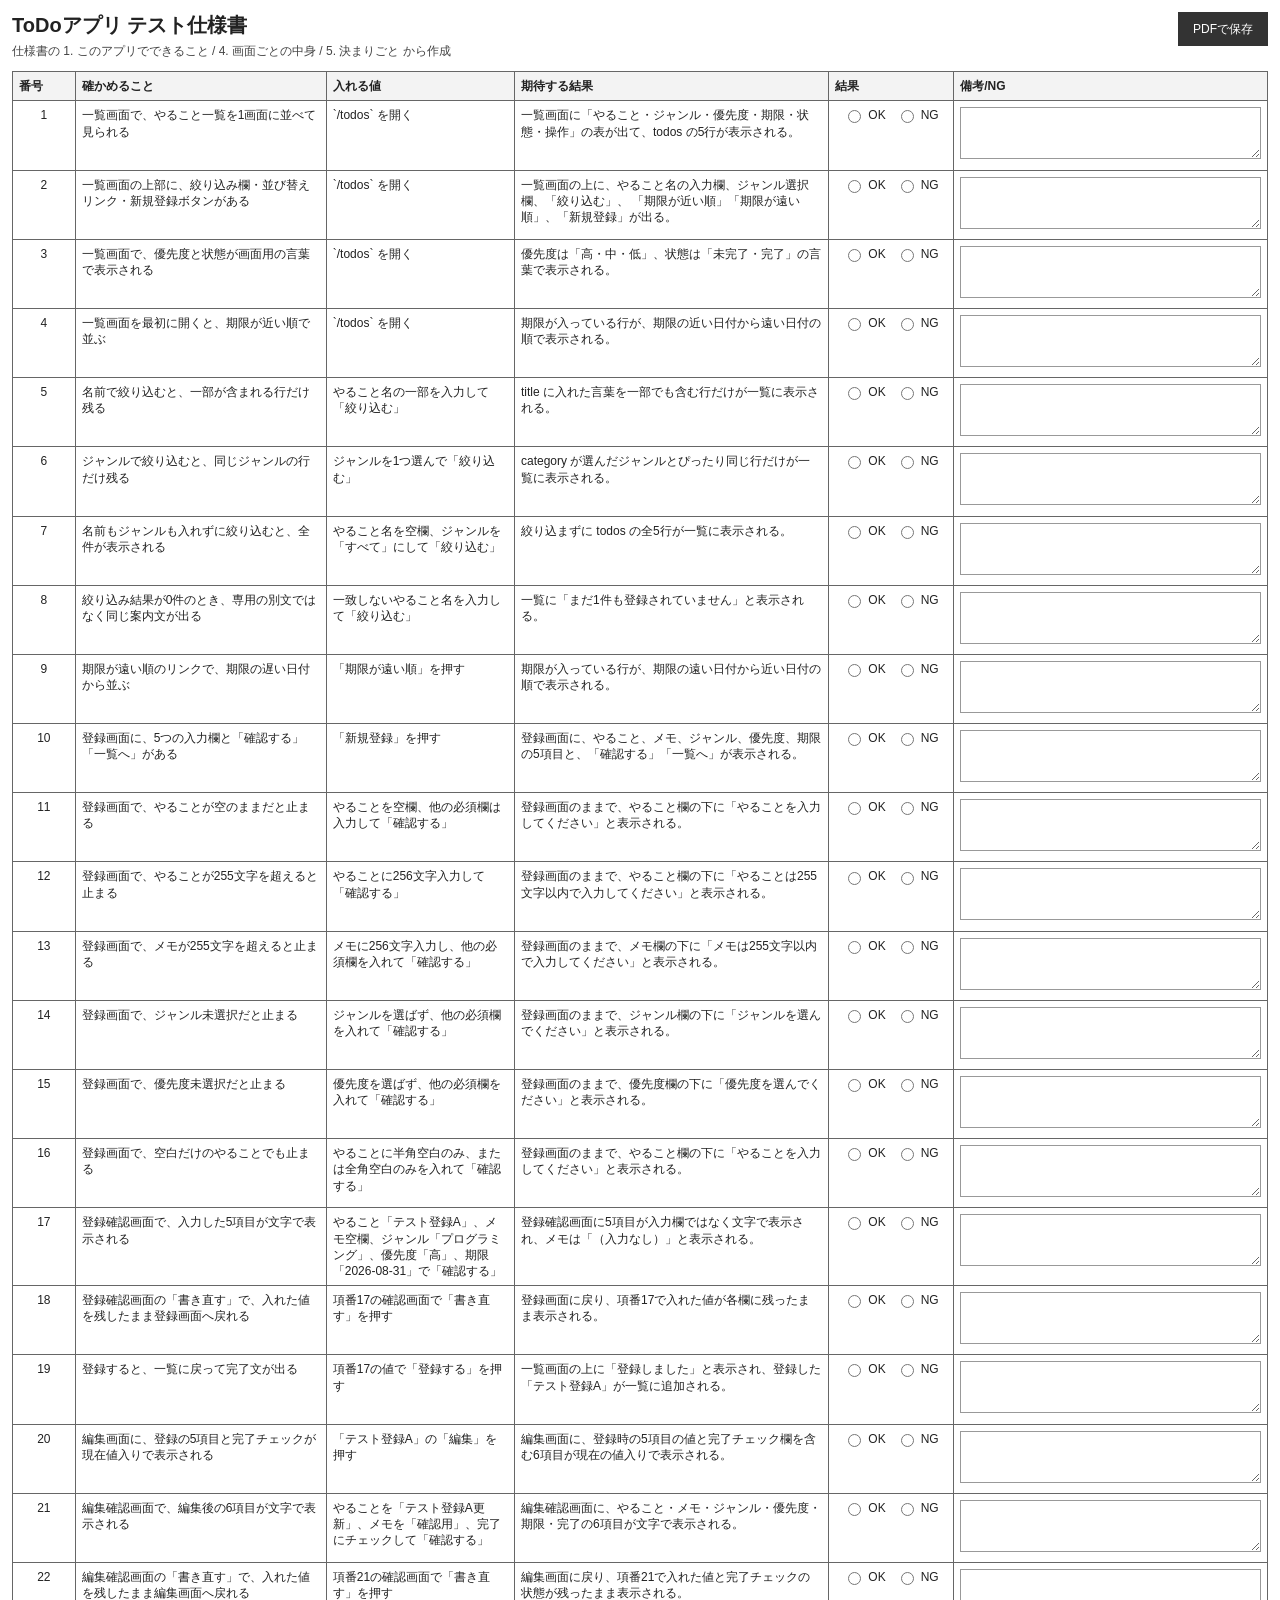
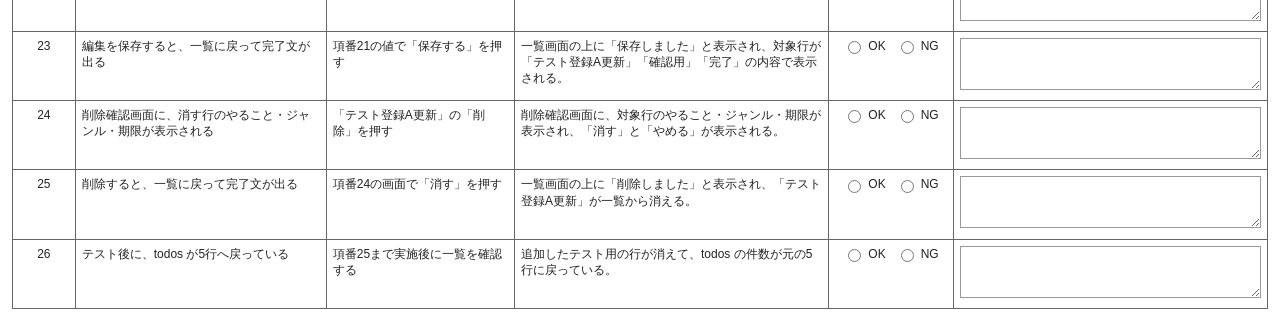
<file: test-spec.html>
<!DOCTYPE html>
<html lang="ja">
<head>
  <meta charset="UTF-8">
  <meta name="viewport" content="width=device-width, initial-scale=1.0">
  <title>ToDoアプリ テスト仕様書</title>
  <style>
    * {
      box-sizing: border-box;
    }

    body {
      margin: 0;
      padding: 12px;
      font-family: "Yu Gothic", "Meiryo", sans-serif;
      font-size: 12px;
      line-height: 1.35;
      color: #222;
      background: #fff;
    }

    .page-header {
      display: flex;
      align-items: flex-start;
      justify-content: space-between;
      gap: 16px;
      margin-bottom: 12px;
    }

    h1 {
      margin: 0;
      font-size: 20px;
    }

    .note {
      margin: 4px 0 0;
      color: #444;
    }

    .print-button {
      border: 1px solid #333;
      background: #333;
      color: #fff;
      padding: 8px 14px;
      font: inherit;
      cursor: pointer;
      white-space: nowrap;
    }

    table {
      width: 100%;
      border-collapse: collapse;
      table-layout: fixed;
    }

    col.num { width: 5%; }
    col.check { width: 20%; }
    col.input { width: 15%; }
    col.expect { width: 25%; }
    col.result { width: 10%; }
    col.memo { width: 25%; }

    th,
    td {
      border: 1px solid #666;
      padding: 6px;
      vertical-align: top;
      word-break: break-word;
    }

    th {
      background: #f3f3f3;
      text-align: left;
    }

    td.num-cell,
    td.result-cell {
      text-align: center;
    }

    .result-options {
      display: flex;
      justify-content: center;
      gap: 10px;
      flex-wrap: wrap;
    }

    .result-options label {
      display: inline-flex;
      align-items: center;
      gap: 4px;
    }

    textarea {
      width: 100%;
      min-height: 52px;
      border: 1px solid #999;
      padding: 6px;
      font: inherit;
      line-height: 1.35;
      resize: vertical;
      overflow: hidden;
    }

    @media print {
      @page {
        size: A4 landscape;
        margin: 10mm;
      }

      body {
        padding: 0;
      }

      .print-button {
        display: none;
      }

      textarea {
        resize: none;
        border: 1px solid #666;
      }
    }
  </style>
</head>
<body>
  <div class="page-header">
    <div>
      <h1>ToDoアプリ テスト仕様書</h1>
      <p class="note">仕様書の 1. このアプリでできること / 4. 画面ごとの中身 / 5. 決まりごと から作成</p>
    </div>
    <button type="button" class="print-button" id="printButton">PDFで保存</button>
  </div>

  <table>
    <colgroup>
      <col class="num">
      <col class="check">
      <col class="input">
      <col class="expect">
      <col class="result">
      <col class="memo">
    </colgroup>
    <thead>
      <tr>
        <th>番号</th>
        <th>確かめること</th>
        <th>入れる値</th>
        <th>期待する結果</th>
        <th>結果</th>
        <th>備考/NG</th>
      </tr>
    </thead>
    <tbody>
      <tr>
        <td class="num-cell">1</td>
        <td>一覧画面で、やること一覧を1画面に並べて見られる</td>
        <td>`/todos` を開く</td>
        <td>一覧画面に「やること・ジャンル・優先度・期限・状態・操作」の表が出て、todos の5行が表示される。</td>
        <td class="result-cell"><div class="result-options"><label><input type="radio" name="result-1" value="OK">OK</label><label><input type="radio" name="result-1" value="NG">NG</label></div></td>
        <td><textarea></textarea></td>
      </tr>
      <tr>
        <td class="num-cell">2</td>
        <td>一覧画面の上部に、絞り込み欄・並び替えリンク・新規登録ボタンがある</td>
        <td>`/todos` を開く</td>
        <td>一覧画面の上に、やること名の入力欄、ジャンル選択欄、「絞り込む」、 「期限が近い順」「期限が遠い順」、「新規登録」が出る。</td>
        <td class="result-cell"><div class="result-options"><label><input type="radio" name="result-2" value="OK">OK</label><label><input type="radio" name="result-2" value="NG">NG</label></div></td>
        <td><textarea></textarea></td>
      </tr>
      <tr>
        <td class="num-cell">3</td>
        <td>一覧画面で、優先度と状態が画面用の言葉で表示される</td>
        <td>`/todos` を開く</td>
        <td>優先度は「高・中・低」、状態は「未完了・完了」の言葉で表示される。</td>
        <td class="result-cell"><div class="result-options"><label><input type="radio" name="result-3" value="OK">OK</label><label><input type="radio" name="result-3" value="NG">NG</label></div></td>
        <td><textarea></textarea></td>
      </tr>
      <tr>
        <td class="num-cell">4</td>
        <td>一覧画面を最初に開くと、期限が近い順で並ぶ</td>
        <td>`/todos` を開く</td>
        <td>期限が入っている行が、期限の近い日付から遠い日付の順で表示される。</td>
        <td class="result-cell"><div class="result-options"><label><input type="radio" name="result-4" value="OK">OK</label><label><input type="radio" name="result-4" value="NG">NG</label></div></td>
        <td><textarea></textarea></td>
      </tr>
      <tr>
        <td class="num-cell">5</td>
        <td>名前で絞り込むと、一部が含まれる行だけ残る</td>
        <td>やること名の一部を入力して「絞り込む」</td>
        <td>title に入れた言葉を一部でも含む行だけが一覧に表示される。</td>
        <td class="result-cell"><div class="result-options"><label><input type="radio" name="result-5" value="OK">OK</label><label><input type="radio" name="result-5" value="NG">NG</label></div></td>
        <td><textarea></textarea></td>
      </tr>
      <tr>
        <td class="num-cell">6</td>
        <td>ジャンルで絞り込むと、同じジャンルの行だけ残る</td>
        <td>ジャンルを1つ選んで「絞り込む」</td>
        <td>category が選んだジャンルとぴったり同じ行だけが一覧に表示される。</td>
        <td class="result-cell"><div class="result-options"><label><input type="radio" name="result-6" value="OK">OK</label><label><input type="radio" name="result-6" value="NG">NG</label></div></td>
        <td><textarea></textarea></td>
      </tr>
      <tr>
        <td class="num-cell">7</td>
        <td>名前もジャンルも入れずに絞り込むと、全件が表示される</td>
        <td>やること名を空欄、ジャンルを「すべて」にして「絞り込む」</td>
        <td>絞り込まずに todos の全5行が一覧に表示される。</td>
        <td class="result-cell"><div class="result-options"><label><input type="radio" name="result-7" value="OK">OK</label><label><input type="radio" name="result-7" value="NG">NG</label></div></td>
        <td><textarea></textarea></td>
      </tr>
      <tr>
        <td class="num-cell">8</td>
        <td>絞り込み結果が0件のとき、専用の別文ではなく同じ案内文が出る</td>
        <td>一致しないやること名を入力して「絞り込む」</td>
        <td>一覧に「まだ1件も登録されていません」と表示される。</td>
        <td class="result-cell"><div class="result-options"><label><input type="radio" name="result-8" value="OK">OK</label><label><input type="radio" name="result-8" value="NG">NG</label></div></td>
        <td><textarea></textarea></td>
      </tr>
      <tr>
        <td class="num-cell">9</td>
        <td>期限が遠い順のリンクで、期限の遅い日付から並ぶ</td>
        <td>「期限が遠い順」を押す</td>
        <td>期限が入っている行が、期限の遠い日付から近い日付の順で表示される。</td>
        <td class="result-cell"><div class="result-options"><label><input type="radio" name="result-9" value="OK">OK</label><label><input type="radio" name="result-9" value="NG">NG</label></div></td>
        <td><textarea></textarea></td>
      </tr>
      <tr>
        <td class="num-cell">10</td>
        <td>登録画面に、5つの入力欄と「確認する」「一覧へ」がある</td>
        <td>「新規登録」を押す</td>
        <td>登録画面に、やること、メモ、ジャンル、優先度、期限の5項目と、「確認する」「一覧へ」が表示される。</td>
        <td class="result-cell"><div class="result-options"><label><input type="radio" name="result-10" value="OK">OK</label><label><input type="radio" name="result-10" value="NG">NG</label></div></td>
        <td><textarea></textarea></td>
      </tr>
      <tr>
        <td class="num-cell">11</td>
        <td>登録画面で、やることが空のままだと止まる</td>
        <td>やることを空欄、他の必須欄は入力して「確認する」</td>
        <td>登録画面のままで、やること欄の下に「やることを入力してください」と表示される。</td>
        <td class="result-cell"><div class="result-options"><label><input type="radio" name="result-11" value="OK">OK</label><label><input type="radio" name="result-11" value="NG">NG</label></div></td>
        <td><textarea></textarea></td>
      </tr>
      <tr>
        <td class="num-cell">12</td>
        <td>登録画面で、やることが255文字を超えると止まる</td>
        <td>やることに256文字入力して「確認する」</td>
        <td>登録画面のままで、やること欄の下に「やることは255文字以内で入力してください」と表示される。</td>
        <td class="result-cell"><div class="result-options"><label><input type="radio" name="result-12" value="OK">OK</label><label><input type="radio" name="result-12" value="NG">NG</label></div></td>
        <td><textarea></textarea></td>
      </tr>
      <tr>
        <td class="num-cell">13</td>
        <td>登録画面で、メモが255文字を超えると止まる</td>
        <td>メモに256文字入力し、他の必須欄を入れて「確認する」</td>
        <td>登録画面のままで、メモ欄の下に「メモは255文字以内で入力してください」と表示される。</td>
        <td class="result-cell"><div class="result-options"><label><input type="radio" name="result-13" value="OK">OK</label><label><input type="radio" name="result-13" value="NG">NG</label></div></td>
        <td><textarea></textarea></td>
      </tr>
      <tr>
        <td class="num-cell">14</td>
        <td>登録画面で、ジャンル未選択だと止まる</td>
        <td>ジャンルを選ばず、他の必須欄を入れて「確認する」</td>
        <td>登録画面のままで、ジャンル欄の下に「ジャンルを選んでください」と表示される。</td>
        <td class="result-cell"><div class="result-options"><label><input type="radio" name="result-14" value="OK">OK</label><label><input type="radio" name="result-14" value="NG">NG</label></div></td>
        <td><textarea></textarea></td>
      </tr>
      <tr>
        <td class="num-cell">15</td>
        <td>登録画面で、優先度未選択だと止まる</td>
        <td>優先度を選ばず、他の必須欄を入れて「確認する」</td>
        <td>登録画面のままで、優先度欄の下に「優先度を選んでください」と表示される。</td>
        <td class="result-cell"><div class="result-options"><label><input type="radio" name="result-15" value="OK">OK</label><label><input type="radio" name="result-15" value="NG">NG</label></div></td>
        <td><textarea></textarea></td>
      </tr>
      <tr>
        <td class="num-cell">16</td>
        <td>登録画面で、空白だけのやることでも止まる</td>
        <td>やることに半角空白のみ、または全角空白のみを入れて「確認する」</td>
        <td>登録画面のままで、やること欄の下に「やることを入力してください」と表示される。</td>
        <td class="result-cell"><div class="result-options"><label><input type="radio" name="result-16" value="OK">OK</label><label><input type="radio" name="result-16" value="NG">NG</label></div></td>
        <td><textarea></textarea></td>
      </tr>
      <tr>
        <td class="num-cell">17</td>
        <td>登録確認画面で、入力した5項目が文字で表示される</td>
        <td>やること「テスト登録A」、メモ空欄、ジャンル「プログラミング」、優先度「高」、期限「2026-08-31」で「確認する」</td>
        <td>登録確認画面に5項目が入力欄ではなく文字で表示され、メモは「（入力なし）」と表示される。</td>
        <td class="result-cell"><div class="result-options"><label><input type="radio" name="result-17" value="OK">OK</label><label><input type="radio" name="result-17" value="NG">NG</label></div></td>
        <td><textarea></textarea></td>
      </tr>
      <tr>
        <td class="num-cell">18</td>
        <td>登録確認画面の「書き直す」で、入れた値を残したまま登録画面へ戻れる</td>
        <td>項番17の確認画面で「書き直す」を押す</td>
        <td>登録画面に戻り、項番17で入れた値が各欄に残ったまま表示される。</td>
        <td class="result-cell"><div class="result-options"><label><input type="radio" name="result-18" value="OK">OK</label><label><input type="radio" name="result-18" value="NG">NG</label></div></td>
        <td><textarea></textarea></td>
      </tr>
      <tr>
        <td class="num-cell">19</td>
        <td>登録すると、一覧に戻って完了文が出る</td>
        <td>項番17の値で「登録する」を押す</td>
        <td>一覧画面の上に「登録しました」と表示され、登録した「テスト登録A」が一覧に追加される。</td>
        <td class="result-cell"><div class="result-options"><label><input type="radio" name="result-19" value="OK">OK</label><label><input type="radio" name="result-19" value="NG">NG</label></div></td>
        <td><textarea></textarea></td>
      </tr>
      <tr>
        <td class="num-cell">20</td>
        <td>編集画面に、登録の5項目と完了チェックが現在値入りで表示される</td>
        <td>「テスト登録A」の「編集」を押す</td>
        <td>編集画面に、登録時の5項目の値と完了チェック欄を含む6項目が現在の値入りで表示される。</td>
        <td class="result-cell"><div class="result-options"><label><input type="radio" name="result-20" value="OK">OK</label><label><input type="radio" name="result-20" value="NG">NG</label></div></td>
        <td><textarea></textarea></td>
      </tr>
      <tr>
        <td class="num-cell">21</td>
        <td>編集確認画面で、編集後の6項目が文字で表示される</td>
        <td>やることを「テスト登録A更新」、メモを「確認用」、完了にチェックして「確認する」</td>
        <td>編集確認画面に、やること・メモ・ジャンル・優先度・期限・完了の6項目が文字で表示される。</td>
        <td class="result-cell"><div class="result-options"><label><input type="radio" name="result-21" value="OK">OK</label><label><input type="radio" name="result-21" value="NG">NG</label></div></td>
        <td><textarea></textarea></td>
      </tr>
      <tr>
        <td class="num-cell">22</td>
        <td>編集確認画面の「書き直す」で、入れた値を残したまま編集画面へ戻れる</td>
        <td>項番21の確認画面で「書き直す」を押す</td>
        <td>編集画面に戻り、項番21で入れた値と完了チェックの状態が残ったまま表示される。</td>
        <td class="result-cell"><div class="result-options"><label><input type="radio" name="result-22" value="OK">OK</label><label><input type="radio" name="result-22" value="NG">NG</label></div></td>
        <td><textarea></textarea></td>
      </tr>
      <tr>
        <td class="num-cell">23</td>
        <td>編集を保存すると、一覧に戻って完了文が出る</td>
        <td>項番21の値で「保存する」を押す</td>
        <td>一覧画面の上に「保存しました」と表示され、対象行が「テスト登録A更新」「確認用」「完了」の内容で表示される。</td>
        <td class="result-cell"><div class="result-options"><label><input type="radio" name="result-23" value="OK">OK</label><label><input type="radio" name="result-23" value="NG">NG</label></div></td>
        <td><textarea></textarea></td>
      </tr>
      <tr>
        <td class="num-cell">24</td>
        <td>削除確認画面に、消す行のやること・ジャンル・期限が表示される</td>
        <td>「テスト登録A更新」の「削除」を押す</td>
        <td>削除確認画面に、対象行のやること・ジャンル・期限が表示され、「消す」と「やめる」が表示される。</td>
        <td class="result-cell"><div class="result-options"><label><input type="radio" name="result-24" value="OK">OK</label><label><input type="radio" name="result-24" value="NG">NG</label></div></td>
        <td><textarea></textarea></td>
      </tr>
      <tr>
        <td class="num-cell">25</td>
        <td>削除すると、一覧に戻って完了文が出る</td>
        <td>項番24の画面で「消す」を押す</td>
        <td>一覧画面の上に「削除しました」と表示され、「テスト登録A更新」が一覧から消える。</td>
        <td class="result-cell"><div class="result-options"><label><input type="radio" name="result-25" value="OK">OK</label><label><input type="radio" name="result-25" value="NG">NG</label></div></td>
        <td><textarea></textarea></td>
      </tr>
      <tr>
        <td class="num-cell">26</td>
        <td>テスト後に、todos が5行へ戻っている</td>
        <td>項番25まで実施後に一覧を確認する</td>
        <td>追加したテスト用の行が消えて、todos の件数が元の5行に戻っている。</td>
        <td class="result-cell"><div class="result-options"><label><input type="radio" name="result-26" value="OK">OK</label><label><input type="radio" name="result-26" value="NG">NG</label></div></td>
        <td><textarea></textarea></td>
      </tr>
    </tbody>
  </table>

  <script>
    (function () {
      var textareas = Array.prototype.slice.call(document.querySelectorAll("textarea"));

      function resizeTextarea(textarea) {
        textarea.style.height = "auto";
        textarea.style.height = textarea.scrollHeight + "px";
      }

      function resizeAllTextareas() {
        textareas.forEach(resizeTextarea);
      }

      textareas.forEach(function (textarea) {
        resizeTextarea(textarea);
        textarea.addEventListener("input", function () {
          resizeTextarea(textarea);
        });
      });

      window.addEventListener("beforeprint", resizeAllTextareas);
      window.addEventListener("load", resizeAllTextareas);

      document.getElementById("printButton").addEventListener("click", function () {
        resizeAllTextareas();
        window.print();
      });
    }());
  </script>
</body>
</html>
</file>
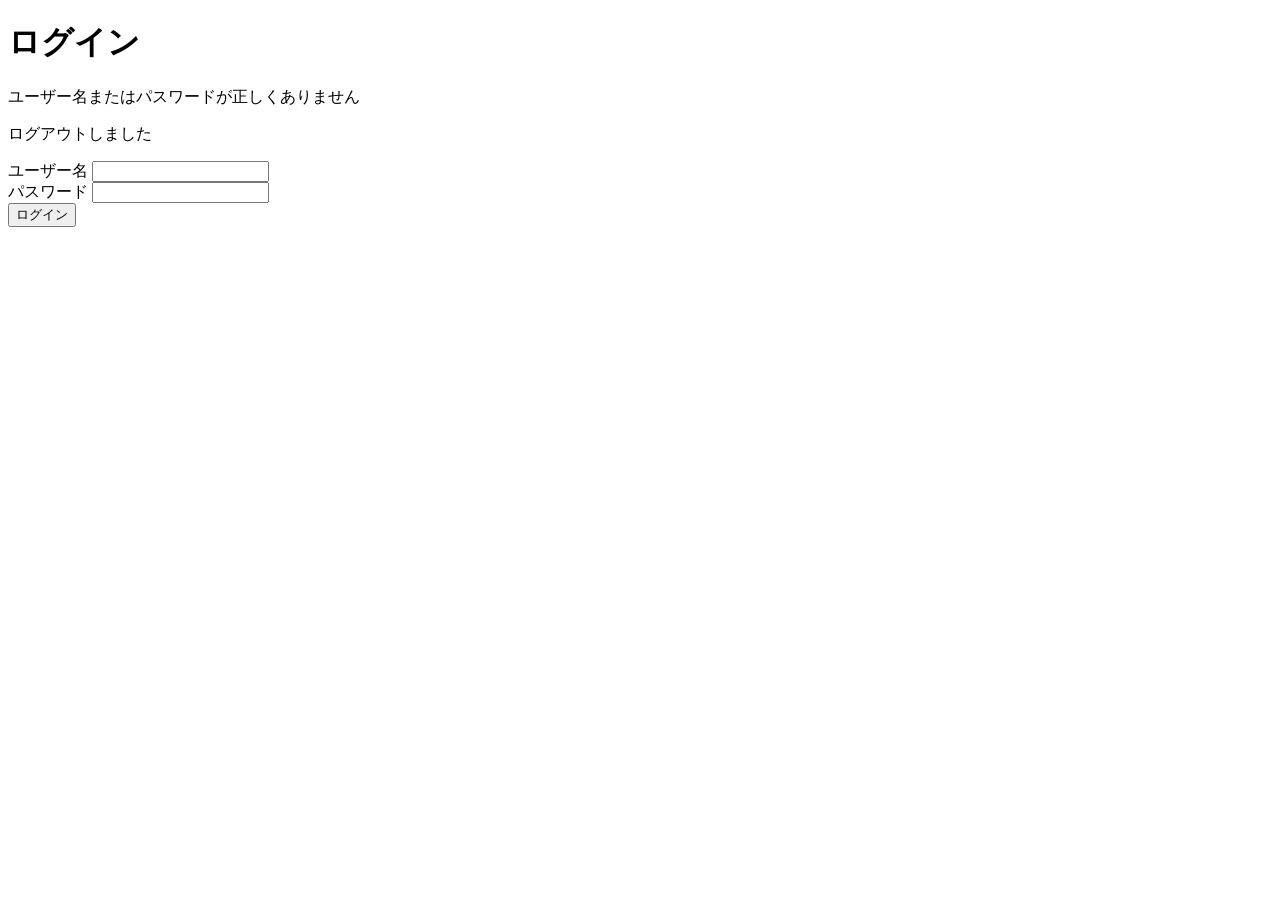
<file: src/main/resources/templates/login.html>
<!DOCTYPE html>
<html lang="ja" xmlns:th="http://www.thymeleaf.org">
<head>
    <meta charset="UTF-8">
    <meta name="viewport" content="width=device-width, initial-scale=1.0">
    <title>ログイン - ToDo</title>
    <link rel="stylesheet" th:href="@{/css/style.css}">
</head>
<body>
    <main class="container">
        <h1 class="page-title">ログイン</h1>

        <p class="error" th:if="${param.error}">
            ユーザー名またはパスワードが正しくありません
        </p>
        <p class="flash" th:if="${param.logout}">
            ログアウトしました
        </p>

        <form th:action="@{/login}" method="post">
            <div class="form-row">
                <label class="form-label" for="username">ユーザー名</label>
                <input class="form-input" type="text" id="username" name="username"
                       autocomplete="username" required>
            </div>
            <div class="form-row">
                <label class="form-label" for="password">パスワード</label>
                <input class="form-input" type="password" id="password" name="password"
                       autocomplete="current-password" required>
            </div>
            <button class="btn" type="submit">ログイン</button>
        </form>
    </main>
</body>
</html>
</file>
